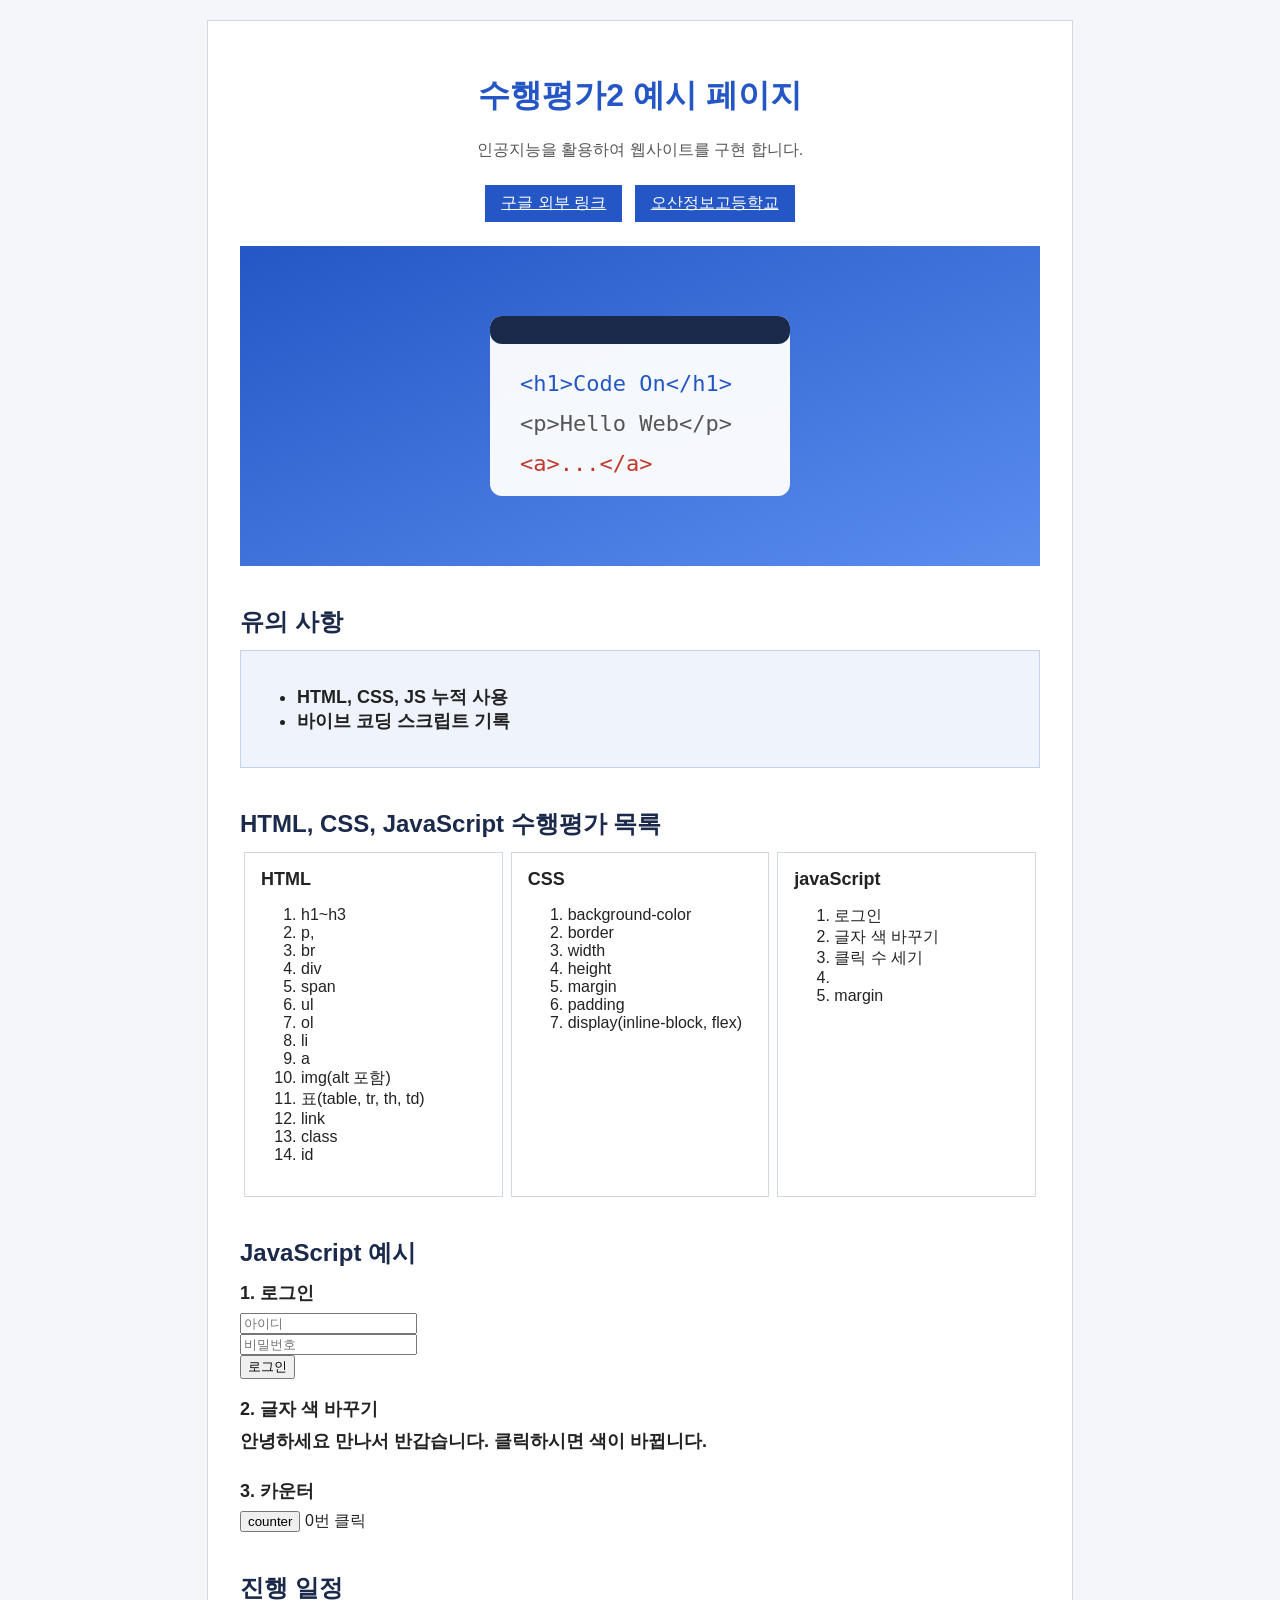
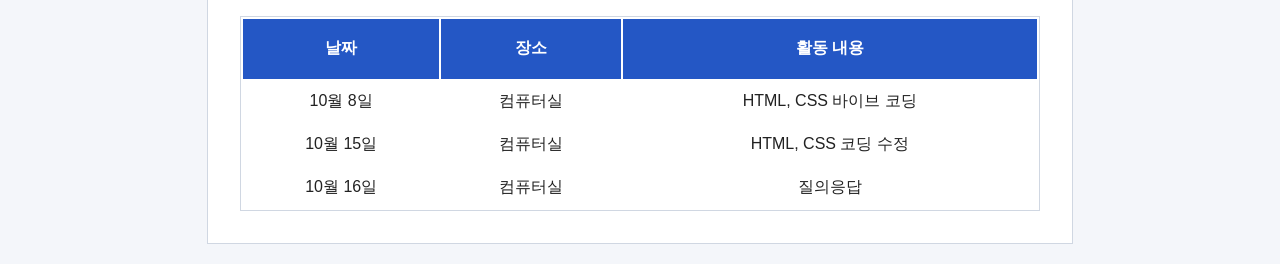
<file: index.html>
<!DOCTYPE html>
<html lang="ko">

<head>
  <meta charset="UTF-8">
  <title>수행평가2</title>
  <link rel="stylesheet" href="style.css">
  <script src="script.js" defer></script>
</head>

<body>
  <div id="wrap">
    <h1>수행평가2 예시 페이지</h1>
    <p class="intro">인공지능을 활용하여 웹사이트를 구현 합니다.<br></p>

    <div id="menu">
      <a class="link" href="https://google.com">구글 외부 링크</a>
      <a class="link" href="https://osani-h.goehs.kr/">오산정보고등학교</a>
    </div>

    <img class="photo" src="photo.svg" alt="코드온 동아리 활동 모습">

    <h2>유의 사항</h2>
    <div class="box">

      <h3>
        <ul>
          <li>HTML, CSS, JS 누적 사용</li>
          <li>바이브 코딩 스크립트 기록</li>
        </ul>
      </h3>
    </div>

    <h2>HTML, CSS, JavaScript 수행평가 목록</h2>
    <div id="cards">
      <div class="card">
        <h3>HTML</h3>
        <ol>
          <li>h1~h3</li>
          <li>p,</li>
          <li>br</li>
          <li>div</li>
          <li>span</li>
          <li>ul</li>
          <li>ol</li>
          <li>li</li>
          <li>a</li>
          <li>img(alt 포함)</li>
          <li>표(table, tr, th, td)</li>
          <li>link</li>
          <li>class</li>
          <li>id</li>
        </ol>
      </div>
      <div class="card">
        <h3>CSS</h3>
        <ol>
          <li>background-color</li>
          <li>border</li>
          <li>width</li>
          <li>height</li>
          <li>margin</li>
          <li>padding</li>
          <li>display(inline-block, flex)</li>
        </ol>
      </div>
      <div class="card">
        <h3>javaScript</h3>
        <ol>
          <li>로그인</li>
          <li>글자 색 바꾸기</li>
          <li>클릭 수 세기</li>
          <li></li>
          <li>margin</li>
        </ol>
      </div>
    </div>
    <h2>JavaScript 예시</h2>


    <h3>1. 로그인</h3>
    <form id="loginForm">
      <input type="text" id="user_Id" placeholder="아이디" required>
      <BR>
      <input type="password" id="user_Pw" placeholder="비밀번호" required>
      <BR>
      <button type="submit">로그인</button>
    </form>
    <br>
    
    
    <h3 id="textColor">2. 글자 색 바꾸기</h3>

    <h3 id="text_message">안녕하세요 만나서 반갑습니다. 클릭하시면 색이 바뀝니다.</h3>

    <br>
    <h3>3. 카운터</h3>

    <button id="counter">counter</button>
    <label id="count_number">0번 클릭</label>

    <p id="number"></p>

    <h2>진행 일정</h2>
    <table>
      <tr>
        <th>날짜</th>
        <th>장소</th>
        <th>활동 내용</th>
      </tr>
      <tr>
        <td>10월 8일</td>
        <td>컴퓨터실</td>
        <td>HTML, CSS 바이브 코딩</td>
      </tr>
      <tr>
        <td>10월 15일</td>
        <td>컴퓨터실</td>
        <td>HTML, CSS 코딩 수정</td>
      </tr>
      <tr>
        <td>10월 16일</td>
        <td>컴퓨터실</td>
        <td>질의응답</td>
      </tr>
    </table>
  </div>
</body>

</html>
</file>
<file: style.css>
body {
  font-family: sans-serif;
  color: #222222;
  background-color: #f4f6fa;
  margin: 0;
  padding: 20px;
}

#wrap {
  width: 800px;
  margin: 0 auto;
  padding: 32px;
  background-color: #ffffff;
  border: 1px solid #d0d7e2;
}

h1 {
  font-size: 32px;
  color: #2457c5;
  text-align: center;
}

h2 {
  font-size: 24px;
  color: #1b2a4a;
  margin: 40px 0 12px;
}

h3 {
  font-size: 18px;
  font-weight: bold;
  margin: 0 0 8px;
}

p {
  font-size: 16px;
}

.intro {
  text-align: center;
  color: #555555;
}

#menu {
  text-align: center;
  margin: 20px 0;
}

.link {
  display: inline-block;
  color: #ffffff;
  background-color: #2457c5;
  padding: 8px 16px;
  margin: 4px;
}

.photo {
  display: block;
  width: 100%;
}

.box {
  background-color: #eef3fc;
  border: 1px solid #c5d2ee;
  padding: 16px;
}

#cards {
  display: flex;
}

.card {
  width: 50%;
  border: 1px solid #d0d7e2;
  padding: 16px;
  margin: 0 4px;
}

table {
  width: 100%;
  border: 1px solid #d0d7e2;
}

th {
  height: 40px;
  color: #ffffff;
  background-color: #2457c5;
  padding: 10px;
}

td {
  text-align: center;
  padding: 10px;
}

.point {
  font-weight: bold;
  color: #c0392b;
}
</file>
